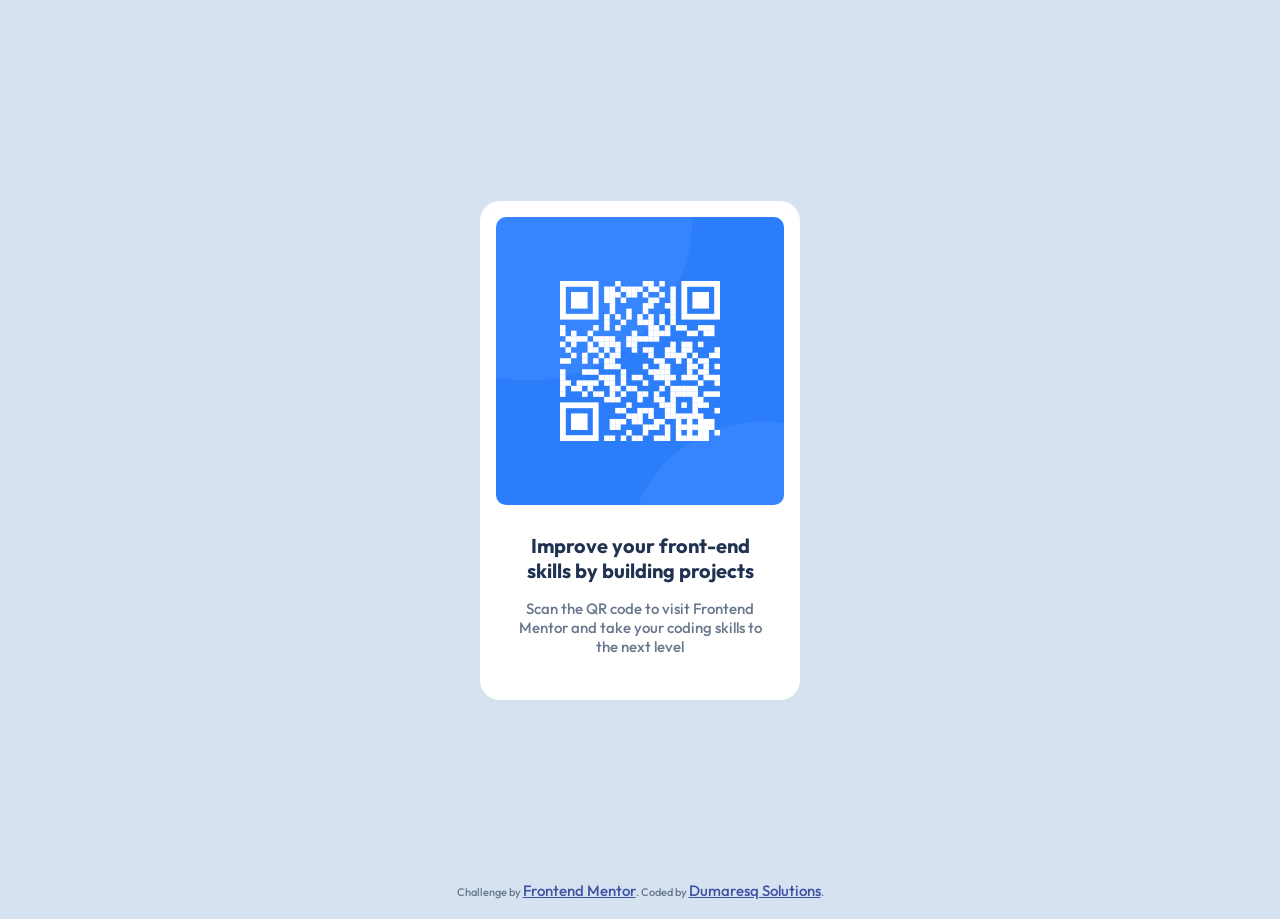
<file: index.html>
<!DOCTYPE html>
<html lang="en">
  <head>
    <meta charset="UTF-8" />
    <meta name="viewport" content="width=device-width, initial-scale=1.0" />
    <link rel="stylesheet" href="style.css" />
    <link
      rel="icon"
      type="image/png"
      sizes="32x32"
      href="images/favicon-32x32.png"
    />
    <title>Frontend Mentor | QR code component</title>
  </head>
  <body>
    <main>
      <div class="content">
        <div class="qr-image">
          <img
            src="images/image-qr-code.png"
            alt="qr-code"
            width="288"
            height="288"
          />
        </div>
        <div class="text">
          <h1>Improve your front-end skills by building projects</h1>
          <h2>
            Scan the QR code to visit Frontend Mentor and take your coding
            skills to the next level
          </h>
        </div>
      </div>
    </main>

    <footer>
      <div class="attribution">
        Challenge by
        <a href="https://www.frontendmentor.io?ref=challenge" target="_blank"
          >Frontend Mentor</a
        >. Coded by
        <a
          href="https://www.linkedin.com/in/glayson-brenno-dumaresq-dos-santos-8a28aa185/"
          target="_blank"
          >Dumaresq Solutions</a
        >.
      </div>
    </footer>
  </body>
</html>
</file>
<file: style.css>
@import url("https://fonts.googleapis.com/css2?family=Outfit:wght@100..900&display=swap");

* {
  margin: 0;
  padding: 0;
  --color-white: hsl(0, 0%, 100%);
  --color-slate-300: hsl(212, 45%, 89%);
  --color-slate-500: hsl(216, 15%, 48%);
  --color-slate-900: hsl(218, 44%, 22%);
  font-family: "Outfit", sans-serif;
  font-size: 15px;
  font-weight: 500;
  color: var(--color-slate-500);
}

body {
  width: 100vw;
  height: 100vh;
  background-color: var(--color-slate-300);
}

main {
  width: 100vw;
  height: 100vh;
  display: flex;
  justify-content: center;
  align-items: center;
}

.content {
  background-color: var(--color-white);
  display: flex;
  flex-direction: column;
  align-items: center;
  width: 320px;
  height: 499px;
  border-radius: 20px;
}

.qr-image > img {
  border-radius: 10px;
  margin: 16px 16px 24px 16px;
}

.text {
  display: flex;
  flex-direction: column;
  width: 288px;
  height: 131px;
  gap: 16px;
  padding-bottom: 40px;
}

h1,
h2 {
  padding: 0px 16px;
  text-align: center;
}

.text > h1 {
  font-weight: 700;
  font-size: 20px;
  color: var(--color-slate-900);
}
.attribution {
  font-size: 11px;
  text-align: center;
}
.attribution a {
  color: hsl(228, 45%, 44%);
}

footer {
  bottom: 0;
  position: sticky;
}
</file>
<file: src/style.css>
@import url("https://fonts.googleapis.com/css2?family=Outfit:wght@100..900&display=swap");

* {
  margin: 0;
  padding: 0;
  --color-white: hsl(0, 0%, 100%);
  --color-slate-300: hsl(212, 45%, 89%);
  --color-slate-500: hsl(216, 15%, 48%);
  --color-slate-900: hsl(218, 44%, 22%);
  font-family: "Outfit", sans-serif;
  font-size: 15px;
  font-weight: 500;
  color: var(--color-slate-500);
}

body {
  width: 100vw;
  height: 100vh;
  background-color: var(--color-slate-300);
}

main {
  width: 100vw;
  height: 100vh;
  display: flex;
  justify-content: center;
  align-items: center;
}

.content {
  background-color: var(--color-white);
  display: flex;
  flex-direction: column;
  align-items: center;
  width: 320px;
  height: 499px;
  border-radius: 20px;
}

.qr-image > img {
  border-radius: 10px;
  margin: 16px 16px 24px 16px;
}

.text {
  display: flex;
  flex-direction: column;
  width: 288px;
  height: 131px;
  gap: 16px;
  padding-bottom: 40px;
}

.text > p {
  padding: 0px 16px;
  text-align: center;
}

.text > p:first-child {
  font-weight: 700;
  font-size: 20px;
  color: var(--color-slate-900);
}
.attribution {
  font-size: 11px;
  text-align: center;
}
.attribution a {
  color: hsl(228, 45%, 44%);
}

footer {
  bottom: 0;
  position: sticky;
}
</file>
